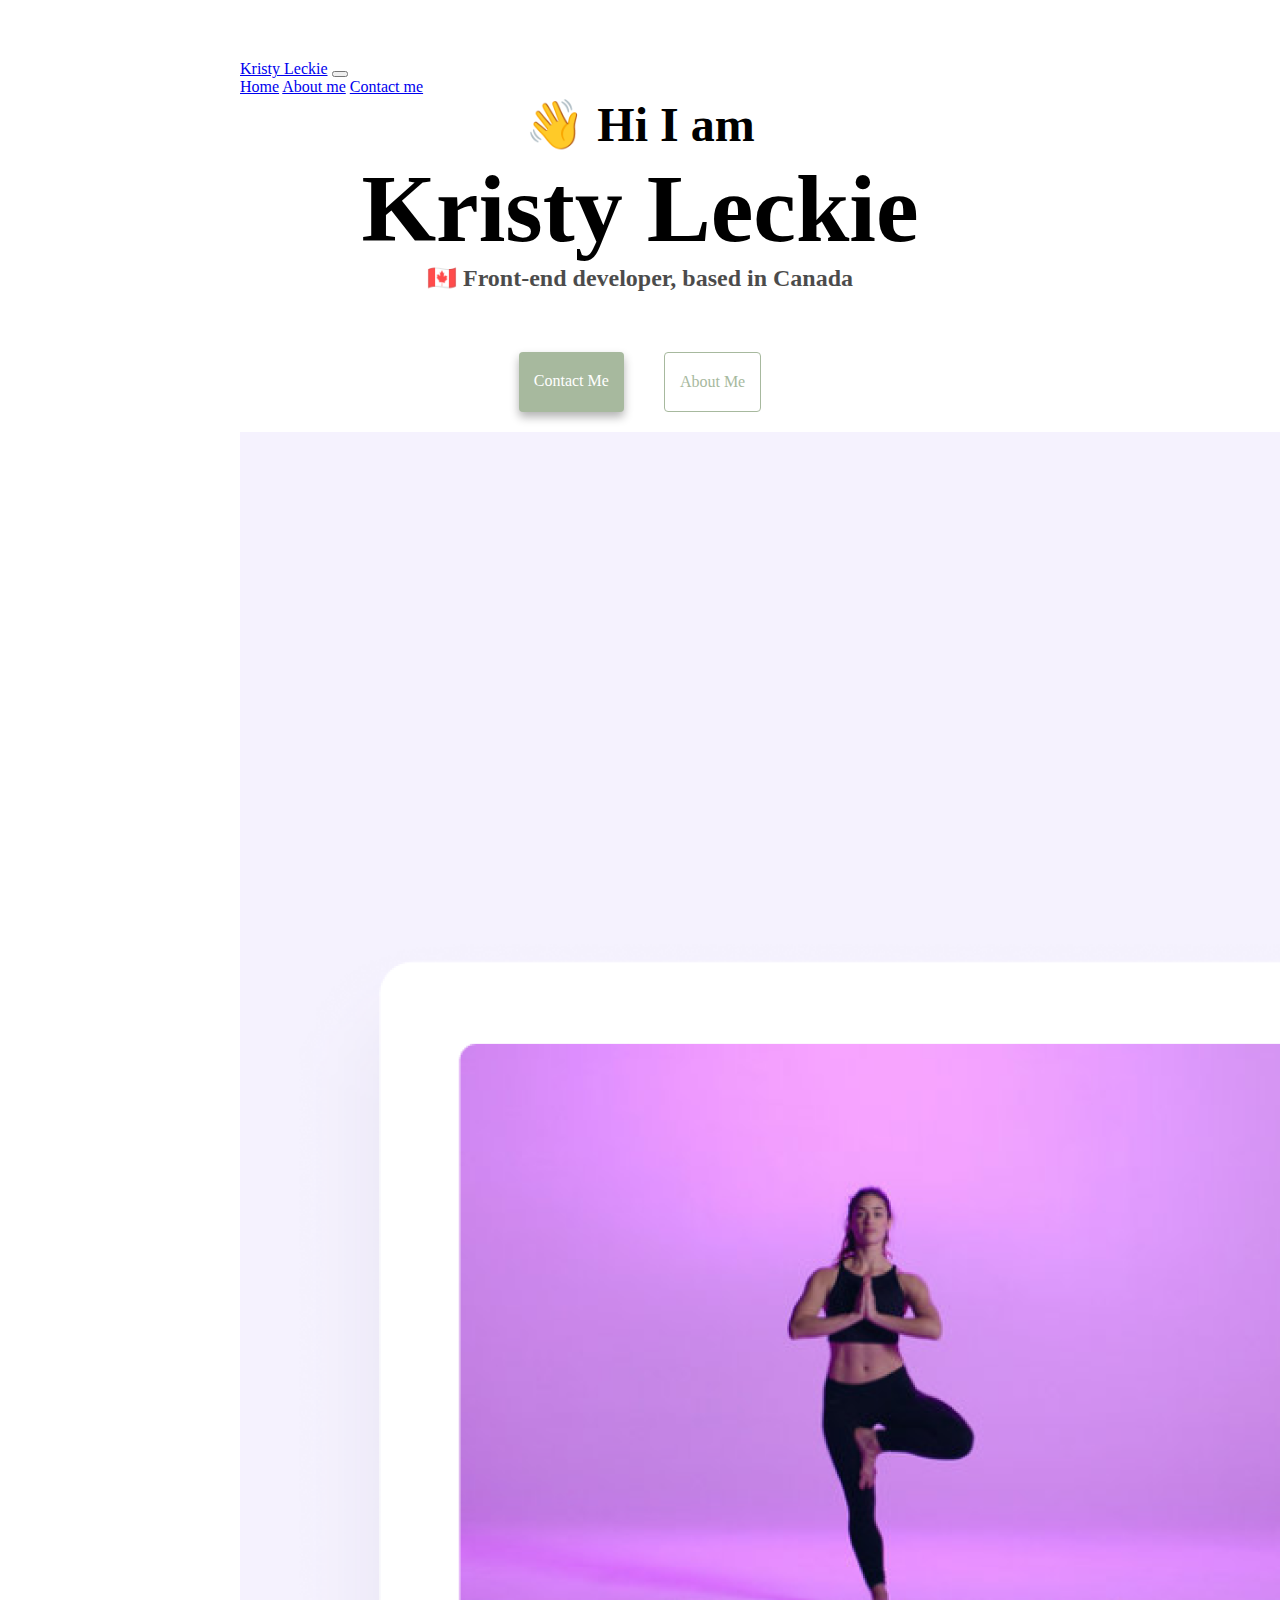
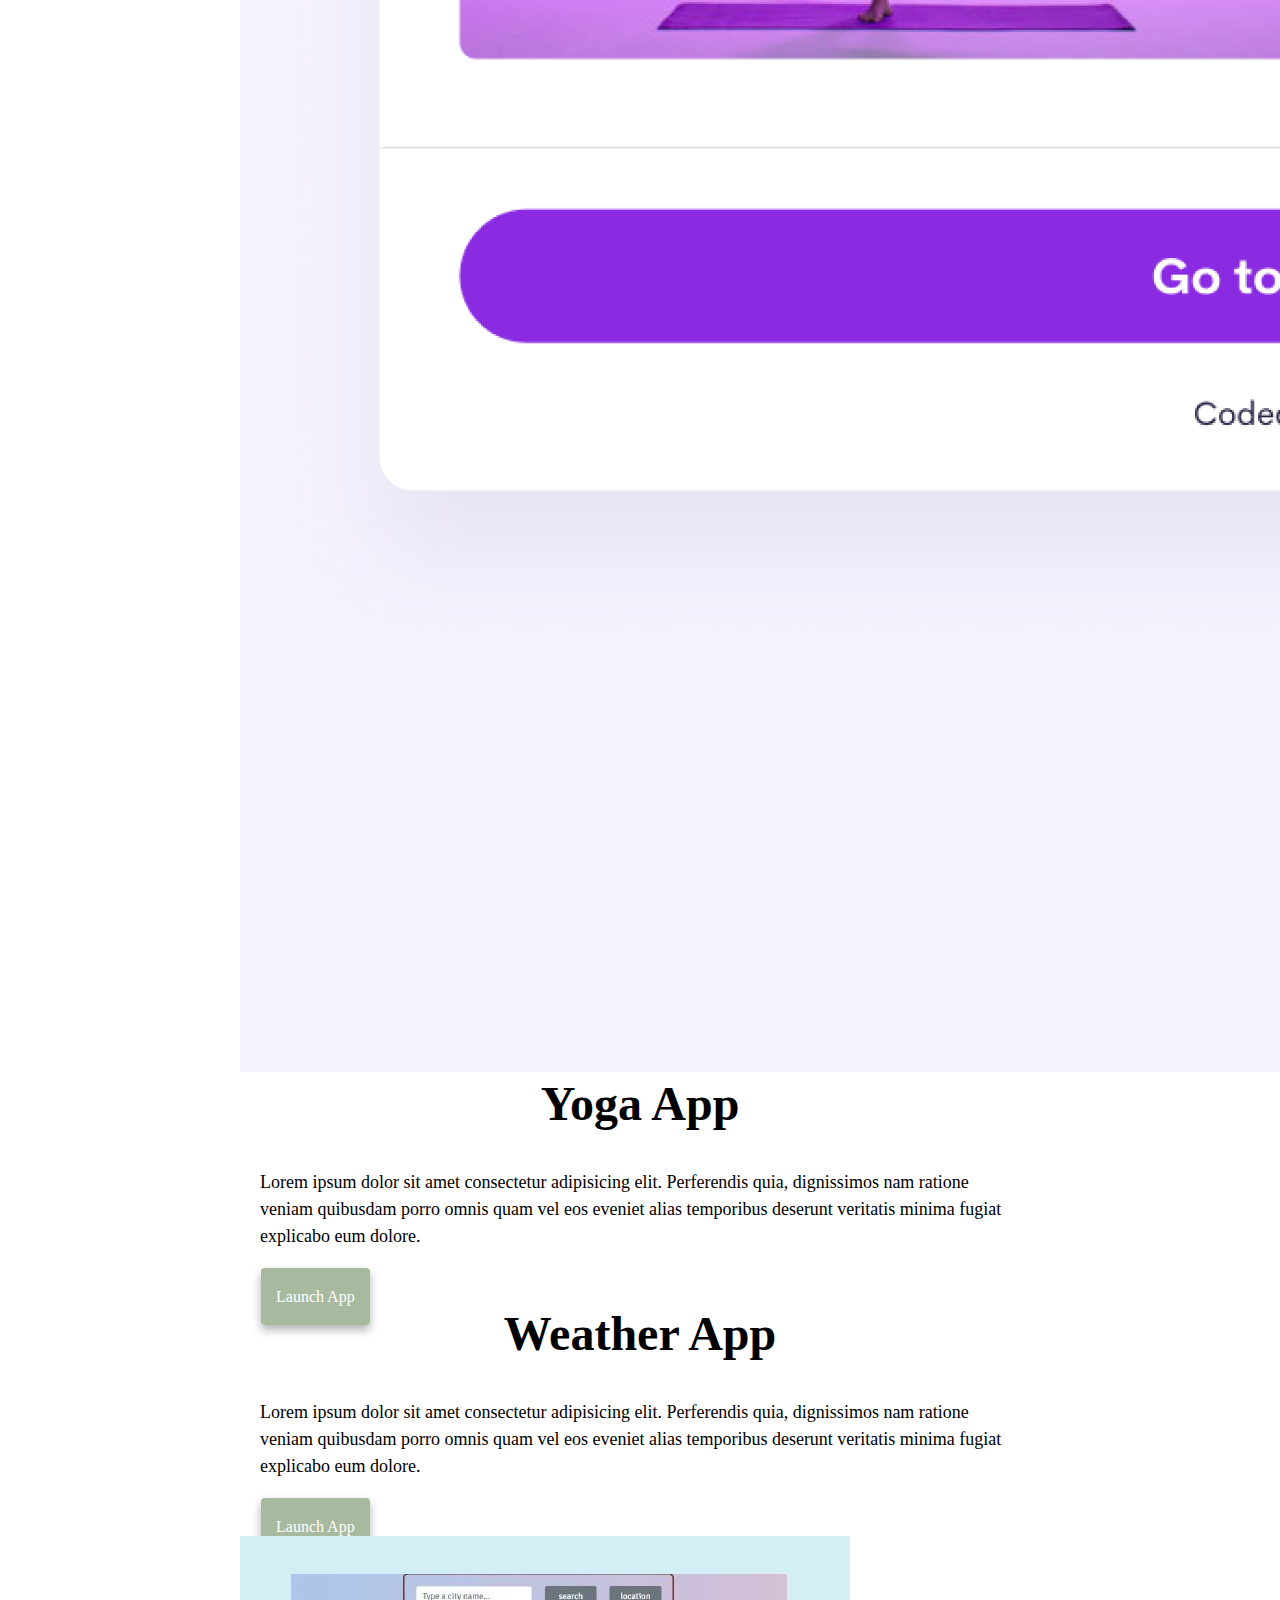
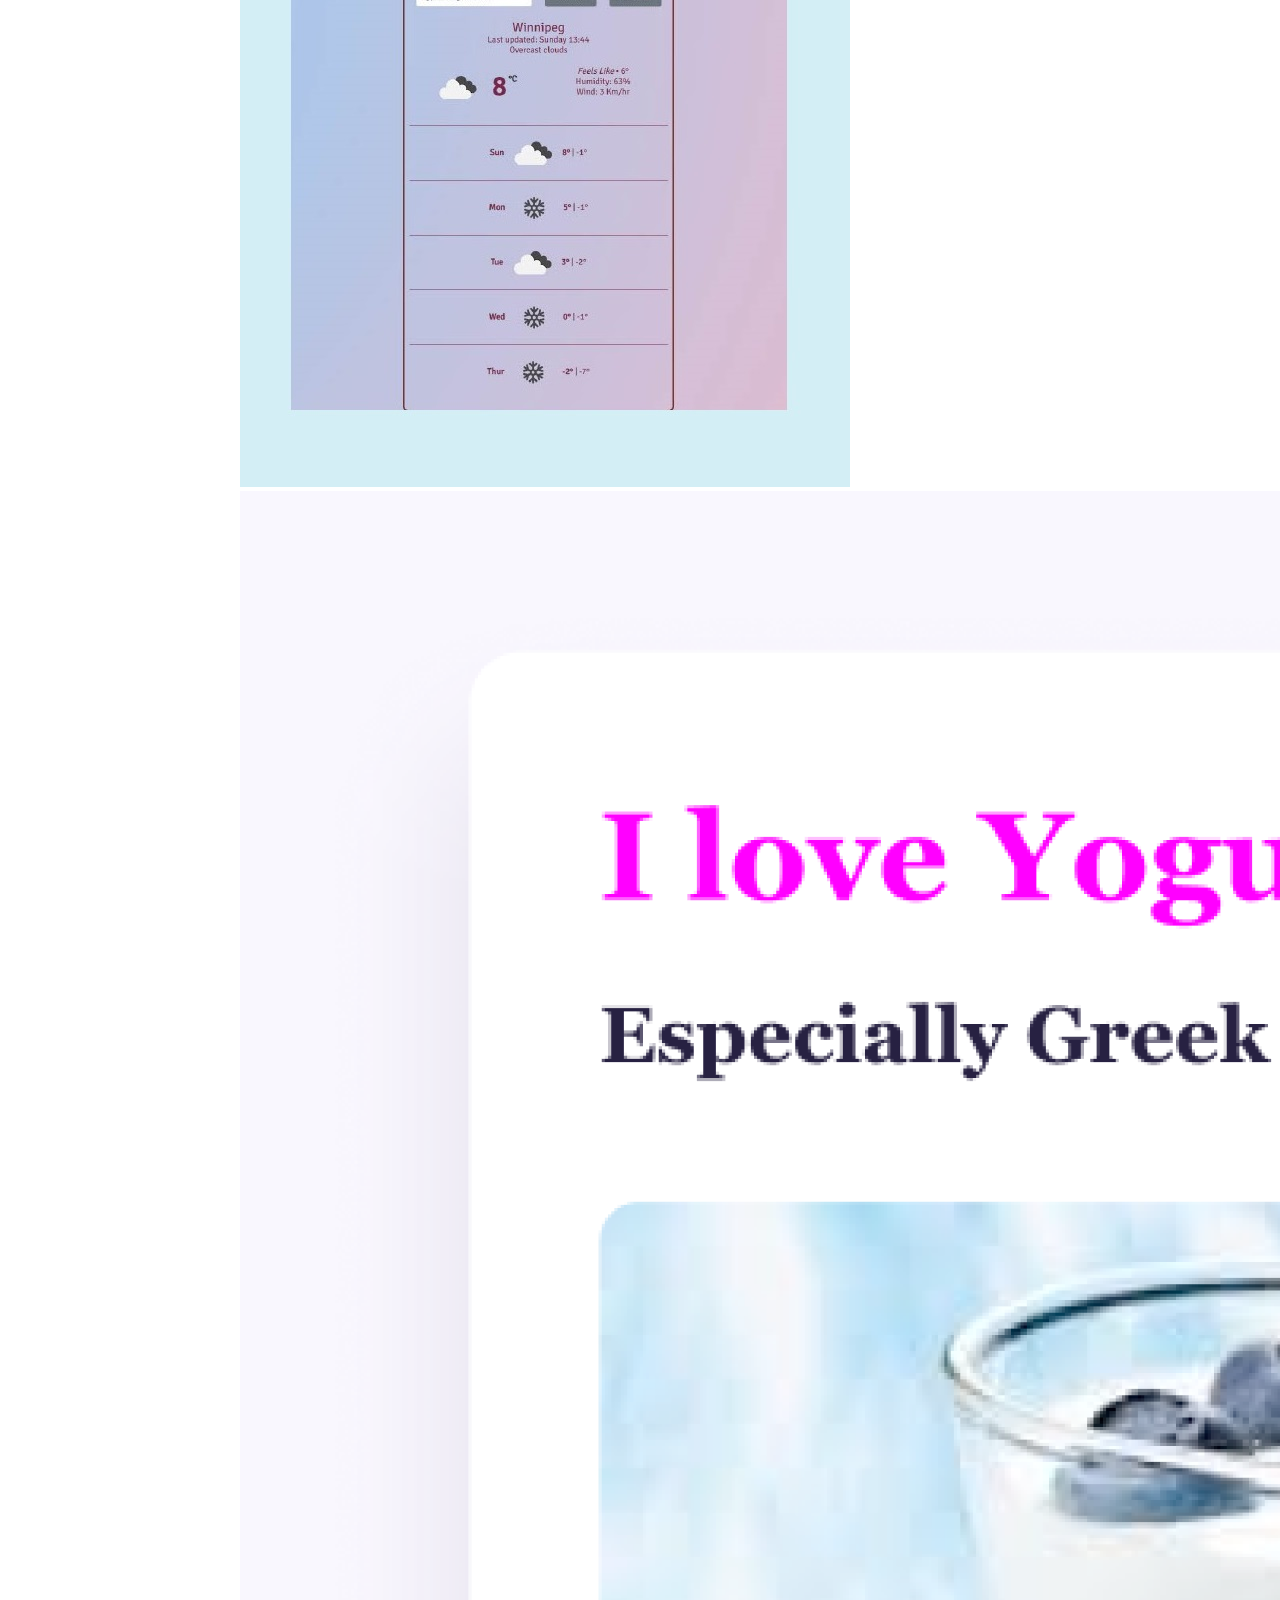
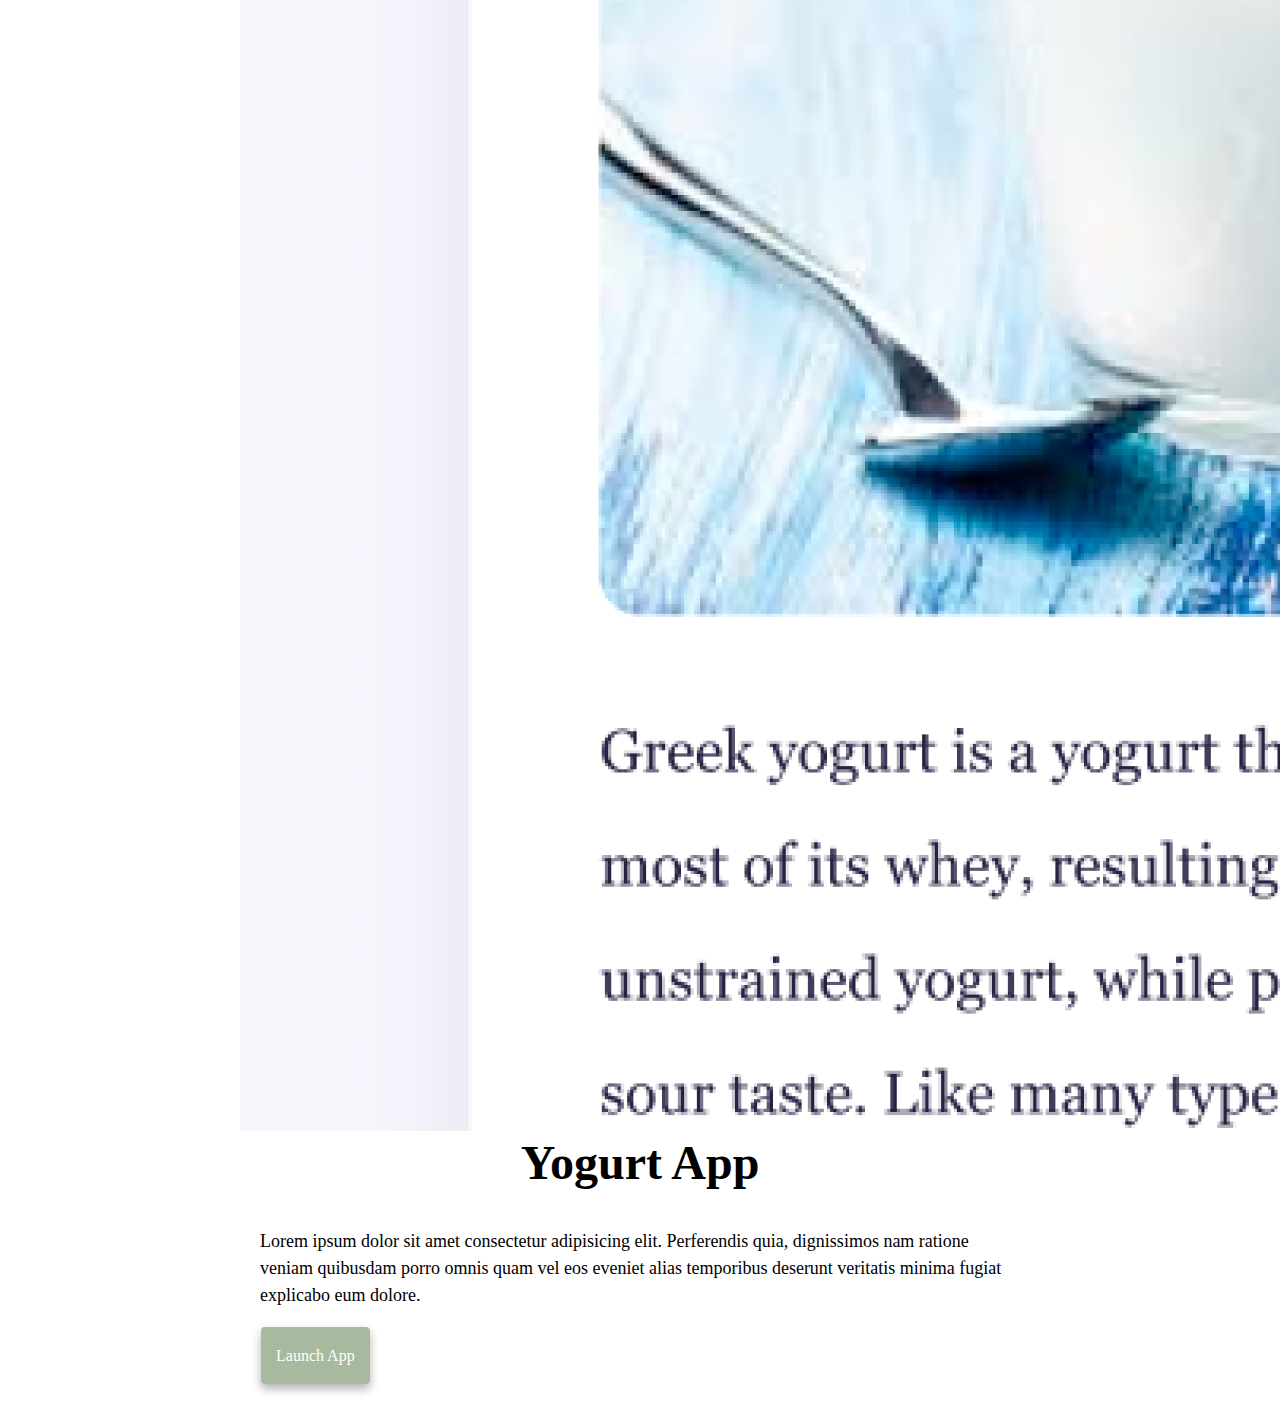
<file: index.html>
<!DOCTYPE html>
<html lang="en">
  <head>
    <meta charset="UTF-8" />
    <meta http-equiv="X-UA-Compatible" content="IE=edge" />
    <meta name="viewport" content="width=device-width, initial-scale=1.0" />
    <meta
      name="description"
      content="Homepage on Kristy Leckie's portfolio, coding projects on display."
    />
    <title>Kristy Leckie Portfolio | Homepage</title>

    <link
      href="https://cdn.jsdelivr.net/npm/bootstrap@5.1.3/dist/css/bootstrap.min.css"
      rel="stylesheet"
      integrity="sha384-1BmE4kWBq78iYhFldvKuhfTAU6auU8tT94WrHftjDbrCEXSU1oBoqyl2QvZ6jIW3"
      crossorigin="anonymous"
    />

    <script
      src="https://cdn.jsdelivr.net/npm/bootstrap@5.1.3/dist/js/bootstrap.bundle.min.js"
      integrity="sha384-ka7Sk0Gln4gmtz2MlQnikT1wXgYsOg+OMhuP+IlRH9sENBO0LRn5q+8nbTov4+1p"
      crossorigin="anonymous"
    ></script>

    <link rel="stylesheet" href="src/style.css" />
  </head>
  <body>
    <nav class="navbar navbar-expand-lg navbar-light bg-light fixed-top">
      <div class="container-fluid">
        <a class="navbar-brand" href="index.html">Kristy Leckie</a>
        <button
          class="navbar-toggler"
          type="button"
          data-bs-toggle="collapse"
          data-bs-target="#navbarNavAltMarkup"
          aria-controls="navbarNavAltMarkup"
          aria-expanded="false"
          aria-label="Toggle navigation"
        >
          <span class="navbar-toggler-icon"></span>
        </button>
        <div class="collapse navbar-collapse" id="navbarNavAltMarkup">
          <div class="navbar-nav">
            <a class="nav-link active" aria-current="page" href="index.html"
              >Home</a
            >
            <a class="nav-link" href="about.html">About me</a>
            <a class="nav-link" href="about.html#contact">Contact me</a>
          </div>
        </div>
      </div>
    </nav>
    <h2>👋 Hi I am</h2>
    <h1>Kristy Leckie</h1>
    <h3>🇨🇦 Front-end developer, based in Canada</h3>
    <div class="navigation-links">
      <a href="about.html#contact" class="contact-link">Contact me</a>
      <a href="about.html" class="about-link">About me</a>
    </div>

    <div class="container">
      <div class="row mt-5">
        <div class="col-sm-6">
          <img src="images/yoga.png" alt="yoga app" class="img-fluid rounded" />
        </div>
        <div class="col-sm-6">
          <h2 class="mb-3">Yoga App</h2>
          <p>
            Lorem ipsum dolor sit amet consectetur adipisicing elit. Perferendis
            quia, dignissimos nam ratione veniam quibusdam porro omnis quam vel
            eos eveniet alias temporibus deserunt veritatis minima fugiat
            explicabo eum dolore.
          </p>
          <div class="mt-5">
            <a href="#" class="link-buttons">Launch App</a>
          </div>
        </div>
      </div>

      <div class="row mt-5">
        <div class="col-sm-6">
          <h2 class="mb-3">Weather App</h2>
          <p>
            Lorem ipsum dolor sit amet consectetur adipisicing elit. Perferendis
            quia, dignissimos nam ratione veniam quibusdam porro omnis quam vel
            eos eveniet alias temporibus deserunt veritatis minima fugiat
            explicabo eum dolore.
          </p>
          <div class="mt-5 mb-5">
            <a href="#" class="link-buttons">Launch App</a>
          </div>
        </div>
        <div class="col-sm-6">
          <img
            src="images/weather.jpg"
            alt="weather app"
            class="img-fluid rounded"
          />
        </div>
      </div>

      <div class="row mt-5">
        <div class="col-sm-6">
          <img
            src="images/yogurt.png"
            alt="yogurt app"
            class="img-fluid rounded"
          />
        </div>
        <div class="col-sm-6">
          <h2 class="mb-3">Yogurt App</h2>
          <p>
            Lorem ipsum dolor sit amet consectetur adipisicing elit. Perferendis
            quia, dignissimos nam ratione veniam quibusdam porro omnis quam vel
            eos eveniet alias temporibus deserunt veritatis minima fugiat
            explicabo eum dolore.
          </p>
          <div class="mt-5">
            <a href="#" class="link-buttons">Launch App</a>
          </div>
        </div>
      </div>
    </div>
  </body>
</html>
</file>
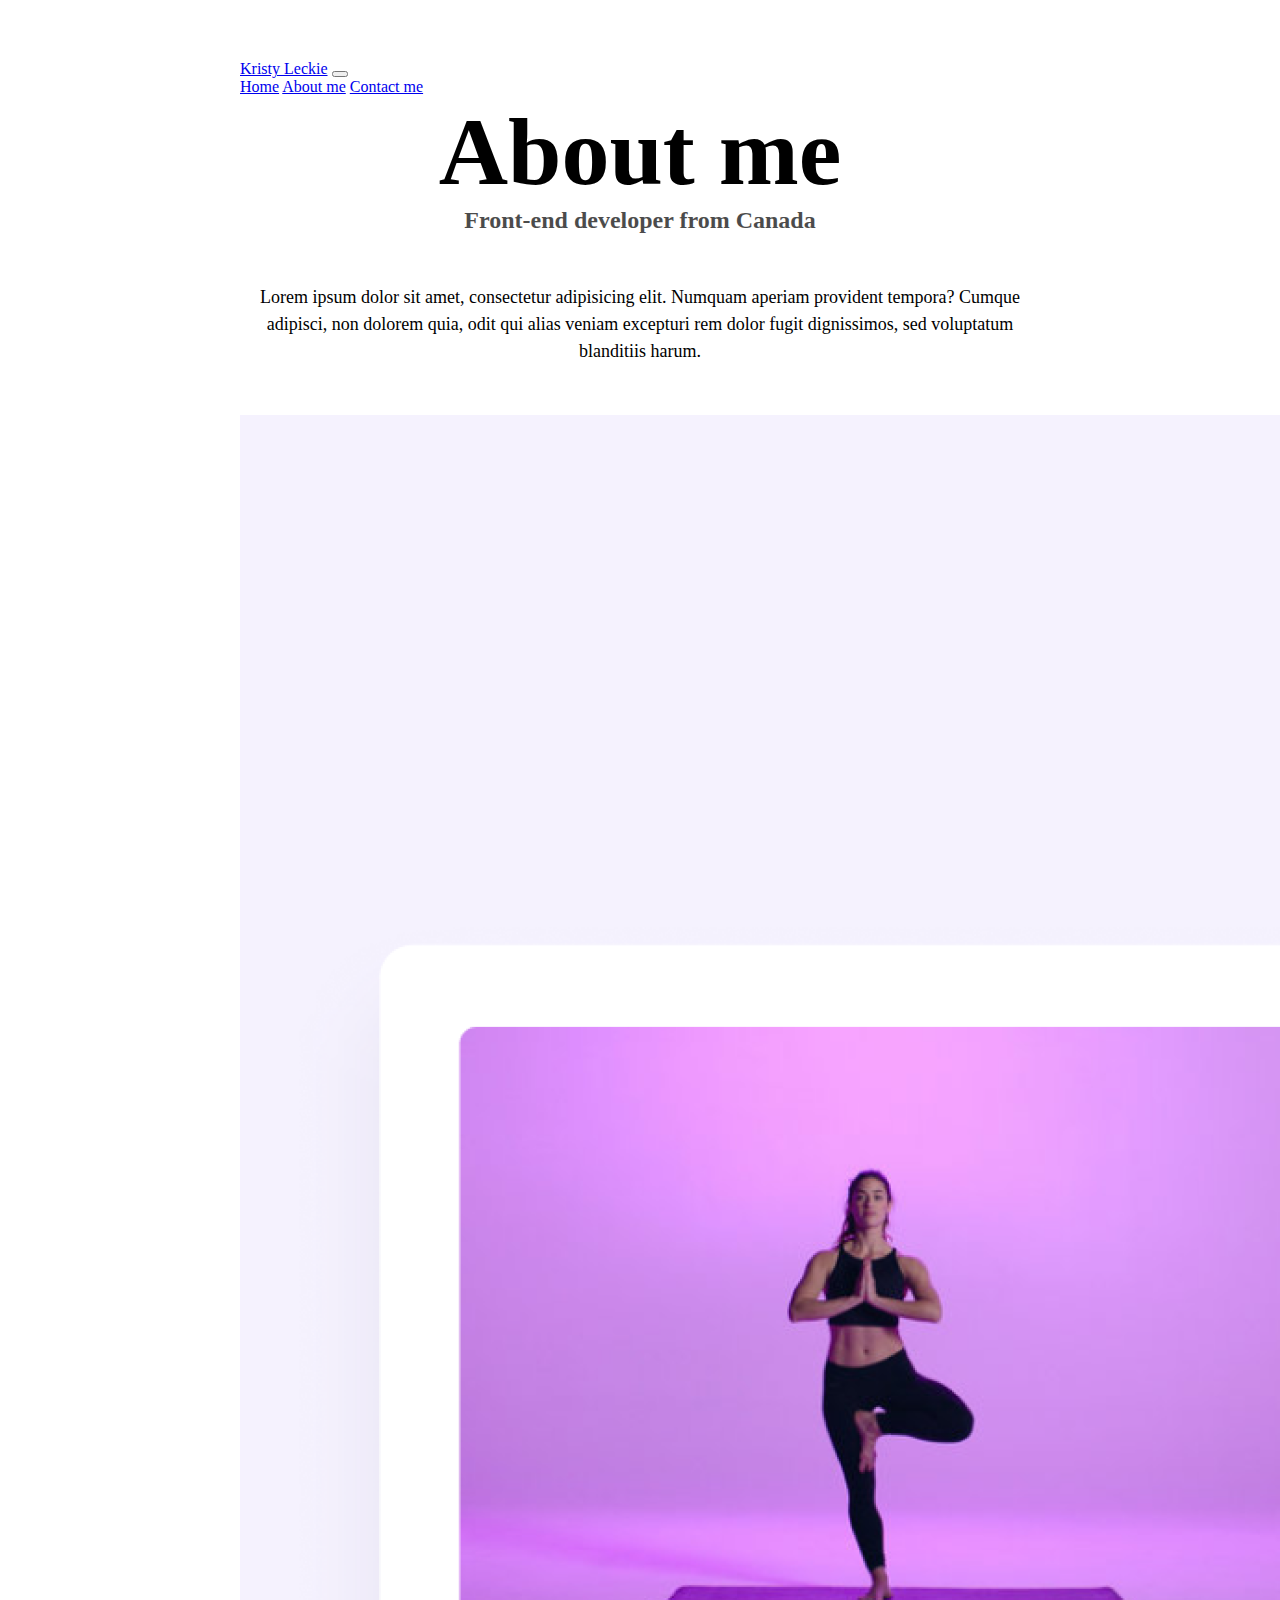
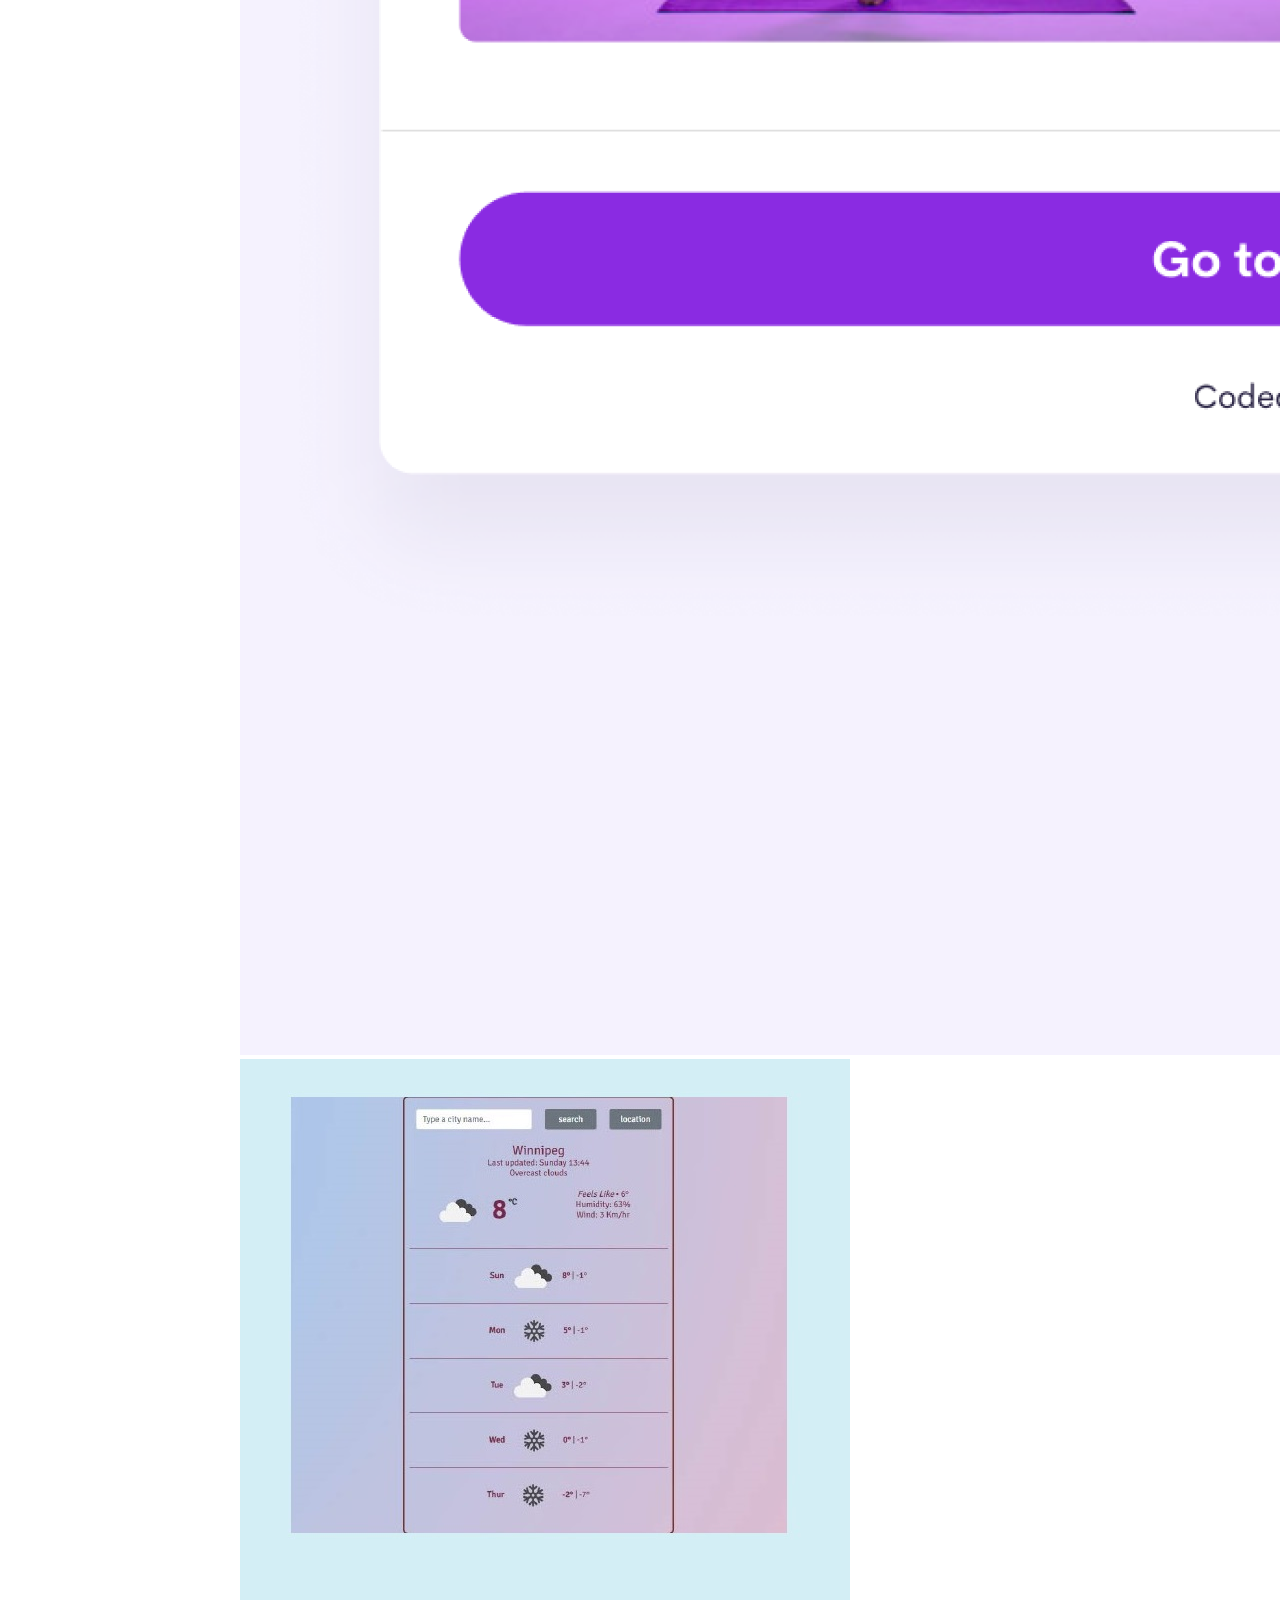
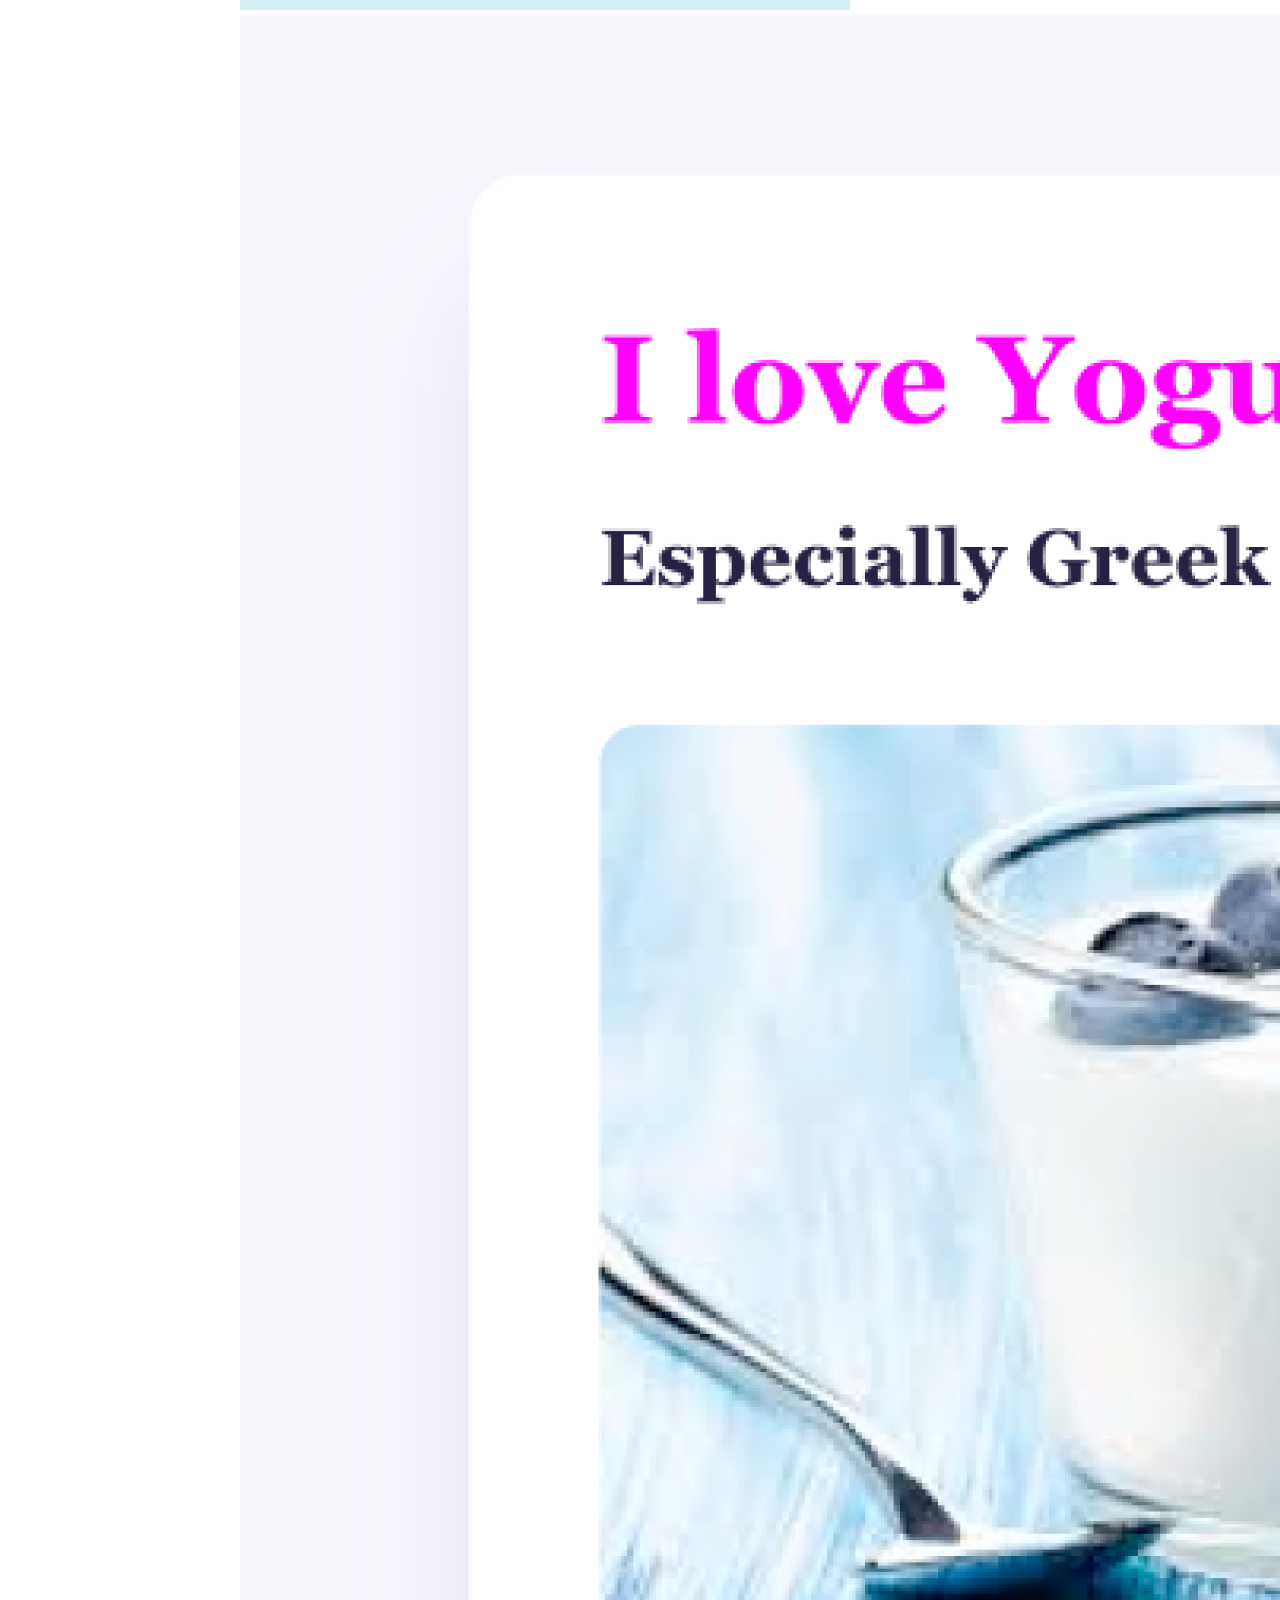
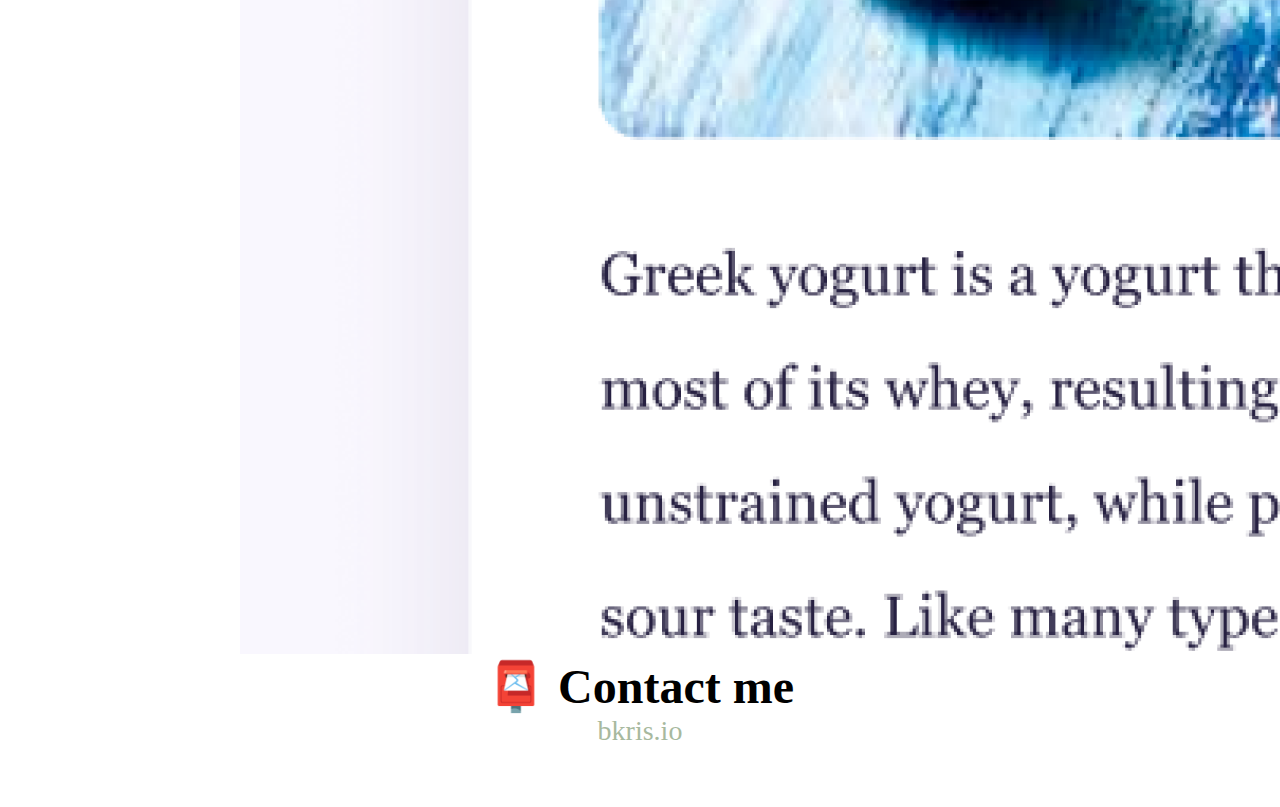
<file: about.html>
<!DOCTYPE html>
<html lang="en">
  <head>
    <meta charset="UTF-8" />
    <meta http-equiv="X-UA-Compatible" content="IE=edge" />
    <meta name="viewport" content="width=device-width, initial-scale=1.0" />
    <meta
      name="description"
      content="About Kristy Leckies, hard computer programming/coding skills. Future carrer goals and coding niche."
    />
    <link
      href="https://cdn.jsdelivr.net/npm/bootstrap@5.1.3/dist/css/bootstrap.min.css"
      rel="stylesheet"
      integrity="sha384-1BmE4kWBq78iYhFldvKuhfTAU6auU8tT94WrHftjDbrCEXSU1oBoqyl2QvZ6jIW3"
      crossorigin="anonymous"
    />

    <script
      src="https://cdn.jsdelivr.net/npm/bootstrap@5.1.3/dist/js/bootstrap.bundle.min.js"
      integrity="sha384-ka7Sk0Gln4gmtz2MlQnikT1wXgYsOg+OMhuP+IlRH9sENBO0LRn5q+8nbTov4+1p"
      crossorigin="anonymous"
    ></script>

    <link rel="stylesheet" href="src/style.css" />
    <title>Kristy Leckie Portfolio || About Page</title>
  </head>
  <body>
    <nav class="navbar navbar-expand-lg navbar-light bg-light fixed-top">
      <div class="container-fluid">
        <a class="navbar-brand" href="index.html">Kristy Leckie</a>
        <button
          class="navbar-toggler"
          type="button"
          data-bs-toggle="collapse"
          data-bs-target="#navbarNavAltMarkup"
          aria-controls="navbarNavAltMarkup"
          aria-expanded="false"
          aria-label="Toggle navigation"
        >
          <span class="navbar-toggler-icon"></span>
        </button>
        <div class="collapse navbar-collapse" id="navbarNavAltMarkup">
          <div class="navbar-nav">
            <a class="nav-link active" aria-current="page" href="index.html"
              >Home</a
            >
            <a class="nav-link" href="about.html">About me</a>
            <a class="nav-link" href="about.html#contact">Contact me</a>
          </div>
        </div>
      </div>
    </nav>
    <h1>About me</h1>
    <h3>Front-end developer from Canada</h3>
    <div class="about-paragraphs">
      <p class="center">
        Lorem ipsum dolor sit amet, consectetur adipisicing elit. Numquam
        aperiam provident tempora? Cumque adipisci, non dolorem quia, odit qui
        alias veniam excepturi rem dolor fugit dignissimos, sed voluptatum
        blanditiis harum.
      </p>
    </div>
    <div class="container">
      <div class="row mb-5">
        <div class="col-md-4">
          <img
            src="images/yoga.png"
            alt="yoga app"
            class="img-fluid p-2 shadow rounded"
          />
        </div>

        <div class="col-md-4">
          <img
            src="images/weather.jpg"
            alt="weather app"
            class="img-fluid p-2 rounded shadow"
          />
        </div>

        <div class="col-md-4">
          <img
            src="images/yogurt.png"
            alt="yogurt app"
            class="img-fluid p-2 rounded shadow"
          />
        </div>
      </div>
    </div>

    <div id="contact">
      <h2>📮 Contact me</h2>
      <a href="mailto:bkris.io" class="email-link"> bkris.io </a>
    </div>
  </body>
</html>
</file>
<file: src/style.css>
:root {
  --primary-color: #a7b99e;
  --secondary-color: #214610;
  --box-shadow: 0 5px 10px rgba(0, 0, 0, 0.3);
}
.center {
  text-align: center;
}

body {
  margin: 60px auto;
  max-width: 800px;
}

h1,
h2,
h3 {
  text-align: center;
  margin: 0;
}

h1 {
  font-size: 96px;
}

h2 {
  font-size: 48px;
}

h3 {
  font-size: 24px;
  opacity: 0.7;
}

.navigation-links {
  display: flex;
  margin-top: 40px;
  justify-content: center;
}

.navigation-links a {
  margin: 20px;
  border-radius: 4px;
  padding: 20px 15px;
  text-decoration: none;
  text-transform: capitalize;
}

.contact-link {
  background: var(--primary-color);
  box-shadow: var(--box-shadow);
  color: white;
}

.about-link {
  color: var(--primary-color);
  border: 1px solid var(--primary-color);
}
.link-buttons {
  border-radius: 4px;
  padding: 20px 15px;
  text-decoration: none;
  text-transform: capitalize;
  background: var(--primary-color);
  box-shadow: var(--box-shadow);
  color: white;
  margin-left: 21px;
}
.about-paragraphs {
  margin: 30px 0;
}
p {
  padding: 20px;
  border-radius: 4px;
  font-size: 18px;
  line-height: 1.5;
}

.email-link {
  display: flex;
  justify-content: center;
  color: var(--primary-color);
  font-size: 28px;
  text-decoration: none;
}

.email-link:hover {
  text-decoration: underline;
}
</file>
